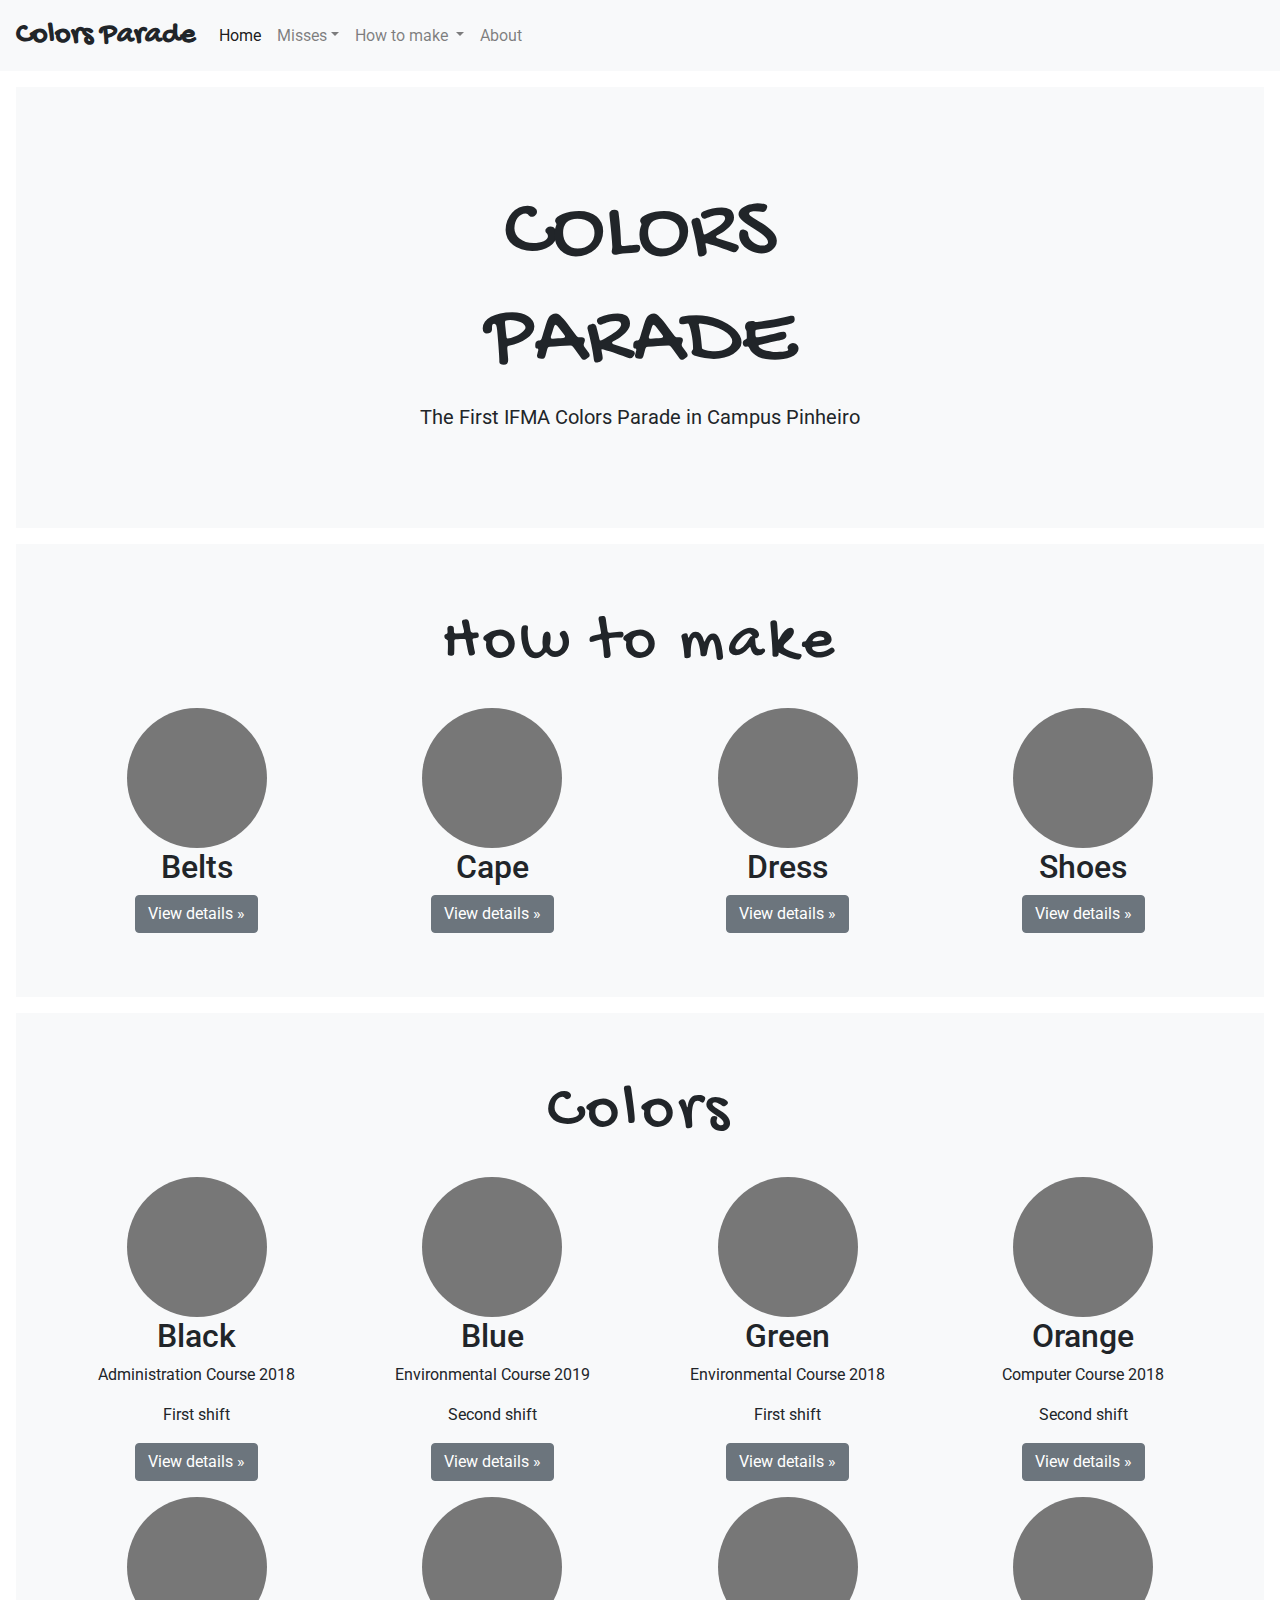
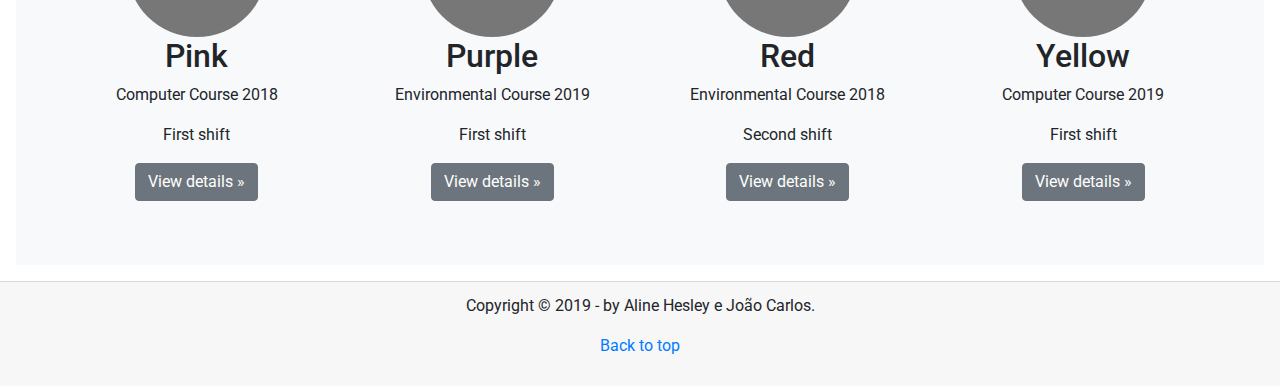
<file: index.html>
<!DOCTYPE html>
<html lang="en">

<head>
    <meta charset="UTF-8">
    <meta name="viewport" content="width=device-width, initial-scale=1.0">
    <meta http-equiv="X-UA-Compatible" content="ie=edge">
    <link rel="stylesheet" href="./style.css">
    <link href="https://fonts.googleapis.com/css?family=Roboto" rel="stylesheet">
    <link href="https://fonts.googleapis.com/css?family=Gochi+Hand" rel="stylesheet">
    <link rel="stylesheet" href="https://use.fontawesome.com/releases/v5.8.1/css/all.css" integrity="sha384-50oBUHEmvpQ+1lW4y57PTFmhCaXp0ML5d60M1M7uH2+nqUivzIebhndOJK28anvf" crossorigin="anonymous">
    <link rel="stylesheet" href="https://stackpath.bootstrapcdn.com/bootstrap/4.3.1/css/bootstrap.min.css" integrity="sha384-ggOyR0iXCbMQv3Xipma34MD+dH/1fQ784/j6cY/iJTQUOhcWr7x9JvoRxT2MZw1T" crossorigin="anonymous">
    <title>Colors Parade</title>
</head>

<body>
    <nav class="navbar navbar-expand-lg navbar-light bg-light">
        <a style="font-size: 30px" class="navbar-brand title"> Colors Parade</a>
        <button class="navbar-toggler" type="button" data-toggle="collapse" data-target="#navbarSupportedContent" aria-controls="navbarSupportedContent" aria-expanded="false" aria-label="Toggle navigation">
            <span class="navbar-toggler-icon"></span>
        </button>

        <div class="collapse navbar-collapse" id="navbarSupportedContent">
            <ul class="navbar-nav mr-auto">
                <li class="nav-item">
                    <a class="nav-link active" href="index.html"><i class="fas fa-home"></i> Home <span class="sr-only">(current)</span></a>
                </li>
                <!--Menu com as cores das misses-->
                <li class="nav-item dropdown">
                    <a class="nav-link dropdown-toggle" href="#" id="navbarDropdown" role="button" data-toggle="dropdown" aria-haspopup="true" aria-expanded="false">
                        <i class="fas fa-crown"></i> Misses</a>
                    <div class="dropdown-menu" aria-labelledby="navbarDropdown">
                        <a class="dropdown-item" href="black.html">Black</a>
                        <a class="dropdown-item" href="blue.html">Blue</a>
                        <a class="dropdown-item" href="green.html">Green</a>
                        <a class="dropdown-item" href="orange.html">Orange</a>
                        <a class="dropdown-item" href="pink.html">Pink</a>
                        <a class="dropdown-item" href="purple.html">Purple</a>
                        <a class="dropdown-item" href="red.html">Red</a>
                        <a class="dropdown-item" href="yellow.html">Yellow</a>
                    </div>
                </li>
                <!--Menu com o passo a passo das peças-->
                <li class="nav-item dropdown">
                    <a class="nav-link dropdown-toggle" href="#" id="navbarDropdown" role="button" data-toggle="dropdown" aria-haspopup="true" aria-expanded="false">
                        <i class="fas fa-pencil-ruler"></i> How to make
                    </a>
                    <div class="dropdown-menu" aria-labelledby="navbarDropdown">
                        <a class="dropdown-item" href="belts.html">Belts</a>
                        <a class="dropdown-item" href="cape.html">Cape</a>
                        <a class="dropdown-item" href="dress.html">Dress</a>
                        <a class="dropdown-item" href="shoes.html">Shoes</a>
                    </div>
                </li>
                <!--Menu - sobre-->
                <a class="nav-link" href="about.html"><i class="fas fa-bars"></i> About <span class="sr-only">(current)</span></a>
            </ul>
        </div>
    </nav>
    </div>

    <div class="position-relative overflow-hidden p-3 p-md-5 m-md-3 text-center bg-light">
        <div class="col-md-6 mx-auto my-5">
            <h1 class="display-2 title">COLORS PARADE</h1>
            <p class="lead font-weight-normal">The First IFMA Colors Parade in Campus Pinheiro</p>
        </div>
        <div class="product-device shadow-sm d-none d-md-block"></div>
        <div class="product-device product-device-2 shadow-sm d-none d-md-block"></div>
    </div>

    <div class="position-relative overflow-hidden p-3 p-md-5 m-md-3 text-center bg-light">
        <div class="col-md-6 mx-auto my-1">
            <p class="font">How to make</p>
        </div>
        <div class="row">
            <div class="col-lg-3">
                <svg class="bd-placeholder-img rounded-circle" width="140" height="140">
                    <rect width="100%" height="100%" fill="#777" />
                </svg>
                <h2>Belts</h2>
                <p><a class="btn btn-secondary" href="belts.html" role="button">View details &raquo;</a></p>
            </div>
            <div class="col-lg-3">
                <svg class="bd-placeholder-img rounded-circle" width="140" height="140">
                    <rect width="100%" height="100%" fill="#777" />
                </svg>
                <h2>Cape</h2>
                <p><a class="btn btn-secondary" href="cape.html" role="button">View details &raquo;</a></p>
            </div>
            <div class="col-lg-3">
                <svg class="bd-placeholder-img rounded-circle" width="140" height="140">
                    <rect width="100%" height="100%" fill="#777" />
                </svg>
                <h2>Dress</h2>
                <p><a class="btn btn-secondary" href="dress.html" role="button">View details &raquo;</a></p>
            </div>
            <div class="col-lg-3">
                <svg class="bd-placeholder-img rounded-circle" width="140" height="140">
                    <rect width="100%" height="100%" fill="#777" />
                </svg>
                <h2>Shoes</h2>
                <p><a class="btn btn-secondary" href="shoes.html" role="button">View details &raquo;</a></p>
            </div>
        </div>
        <div class="product-device shadow-sm d-none d-md-block"></div>
        <div class="product-device product-device-2 shadow-sm d-none d-md-block"></div>
    </div>

    <div class="position-relative overflow-hidden p-3 p-md-5 m-md-3 text-center bg-light">
        <div class="col-md-6 mx-auto my-1">
            <p class="font">Colors</p>
        </div>
        <div class="row">
            <div class="col-lg-3">
                <svg class="bd-placeholder-img rounded-circle" width="140" height="140">
                    <rect width="100%" height="100%" fill="#777" />
                </svg>
                <h2>Black</h2>
                <p>Administration Course 2018</p>
                <p>First shift</p>
                <p><a class="btn btn-secondary" href="black.html" role="button">View details &raquo;</a></p>
            </div>
            <div class="col-lg-3">
                <svg class="bd-placeholder-img rounded-circle" width="140" height="140">
                    <rect width="100%" height="100%" fill="#777" />
                </svg>
                <h2>Blue</h2>
                <p>Environmental Course 2019</p>
                <p>Second shift</p>
                <p><a class="btn btn-secondary" href="blue.html" role="button">View details &raquo;</a></p>
            </div>
            <div class="col-lg-3">
                <svg class="bd-placeholder-img rounded-circle" width="140" height="140">
                    <rect width="100%" height="100%" fill="#777" />
                </svg>
                <h2>Green</h2>
                <p>Environmental Course 2018</p>
                <p>First shift</p>
                <p><a class="btn btn-secondary" href="green.html" role="button">View details &raquo;</a></p>
            </div>
            <div class="col-lg-3">
                <svg class="bd-placeholder-img rounded-circle" width="140" height="140">
                    <rect width="100%" height="100%" fill="#777" />
                </svg>
                <h2>Orange</h2>
                <p>Computer Course 2018</p>
                <p>Second shift</p>
                <p><a class="btn btn-secondary" href="orange.html" role="button">View details &raquo;</a></p>
            </div>
            <div class="col-lg-3">
                <svg class="bd-placeholder-img rounded-circle" width="140" height="140">
                    <rect width="100%" height="100%" fill="#777" />
                </svg>
                <h2>Pink</h2>
                <p>Computer Course 2018</p>
                <p>First shift</p>
                <p><a class="btn btn-secondary" href="pink.html" role="button">View details &raquo;</a></p>
            </div>
            <div class="col-lg-3">
                <svg class="bd-placeholder-img rounded-circle" width="140" height="140">
                    <rect width="100%" height="100%" fill="#777" />
                </svg>
                <h2>Purple</h2>
                <p>Environmental Course 2019</p>
                <p>First shift</p>
                <p><a class="btn btn-secondary" href="purple.html" role="button">View details &raquo;</a></p>
            </div>
            <div class="col-lg-3">
                <svg class="bd-placeholder-img rounded-circle" width="140" height="140">
                    <rect width="100%" height="100%" fill="#777" />
                </svg>
                <h2>Red</h2>
                <p>Environmental Course 2018</p>
                <p>Second shift</p>
                <p><a class="btn btn-secondary" href="red.html" role="button">View details &raquo;</a></p>
            </div>
            <div class="col-lg-3">
                <svg class="bd-placeholder-img rounded-circle" width="140" height="140">
                    <rect width="100%" height="100%" fill="#777" />
                </svg>
                <h2>Yellow</h2>
                <p>Computer Course 2019</p>
                <p>First shift</p>
                <p><a class="btn btn-secondary" href="yellow.html" role="button">View details &raquo;</a></p>
            </div>
        </div>
        <div class="product-device shadow-sm d-none d-md-block"></div>
        <div class="product-device product-device-2 shadow-sm d-none d-md-block"></div>
    </div>
   </div>
    </body>
    <footer class="card-footer">
        <p style="text-align: center">Copyright &copy; 2019 - by Aline Hesley e João Carlos.</p>
        <p style="text-align: center"><a href="index.html">Back to top</a></p>
    </footer>
    <script src="https://code.jquery.com/jquery-3.3.1.slim.min.js" integrity="sha384-q8i/X+965DzO0rT7abK41JStQIAqVgRVzpbzo5smXKp4YfRvH+8abtTE1Pi6jizo" crossorigin="anonymous"></script>
    <script src="https://cdnjs.cloudflare.com/ajax/libs/popper.js/1.14.7/umd/popper.min.js" integrity="sha384-UO2eT0CpHqdSJQ6hJty5KVphtPhzWj9WO1clHTMGa3JDZwrnQq4sF86dIHNDz0W1" crossorigin="anonymous"></script>
    <script src="https://stackpath.bootstrapcdn.com/bootstrap/4.3.1/js/bootstrap.min.js" integrity="sha384-JjSmVgyd0p3pXB1rRibZUAYoIIy6OrQ6VrjIEaFf/nJGzIxFDsf4x0xIM+B07jRM" crossorigin="anonymous"></script>
</body>

</html>
</file>
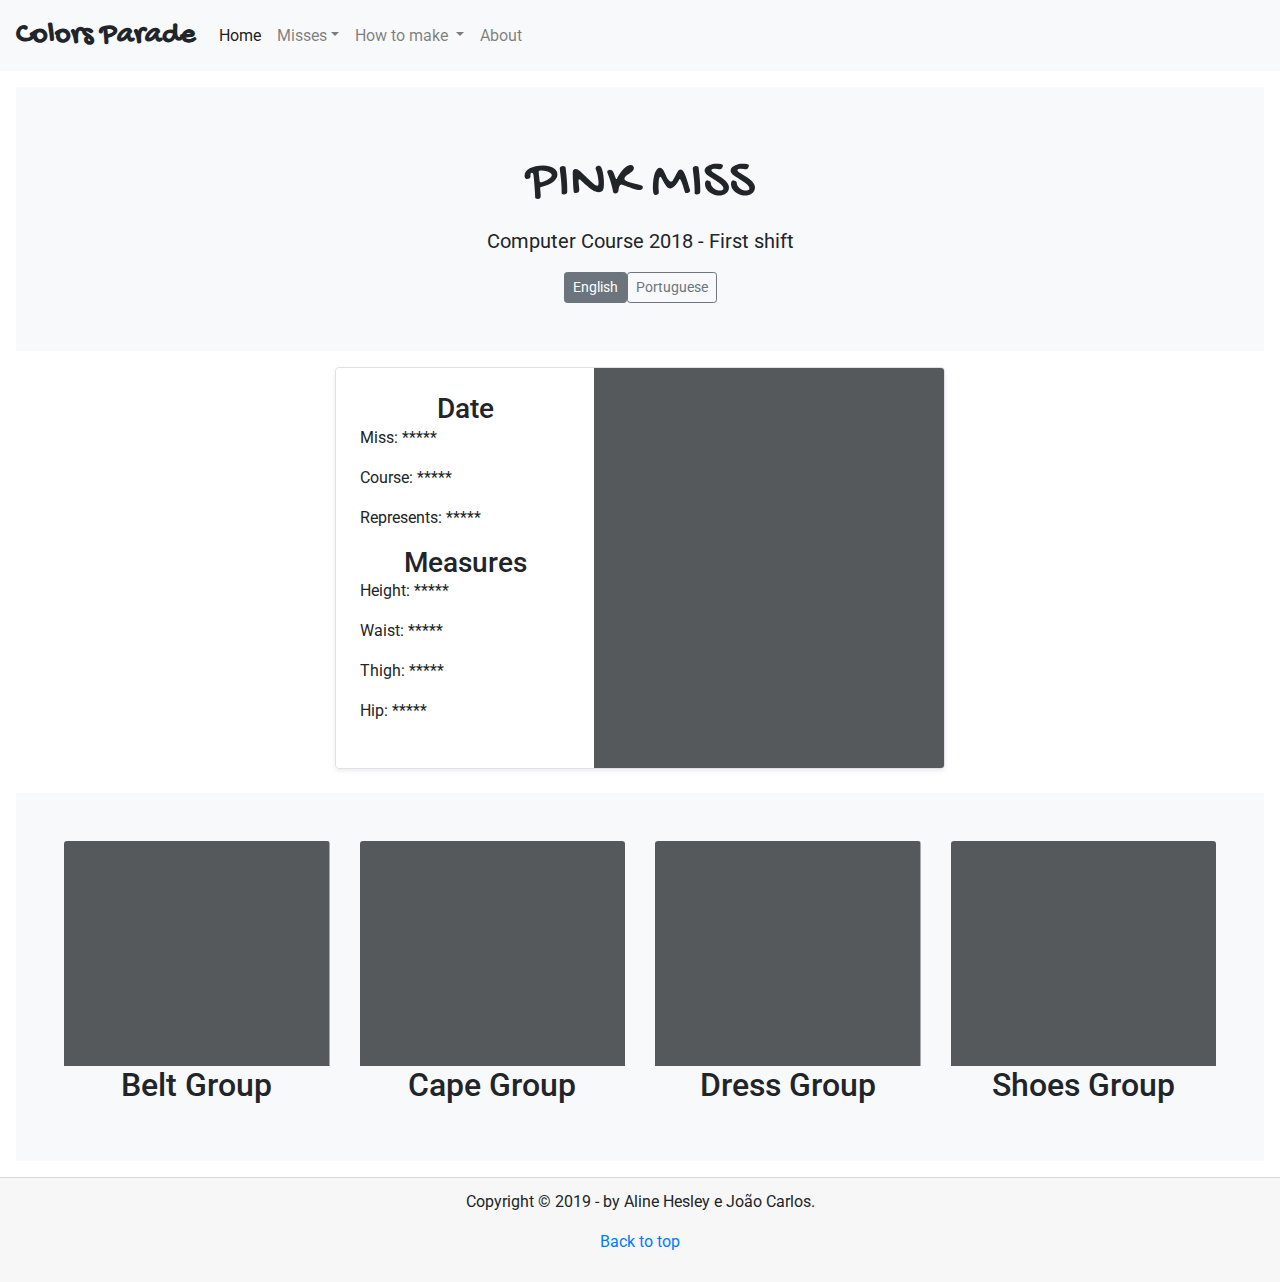
<file: pink.html>
<!DOCTYPE html>
<html lang="en">
<head>
    <meta charset="UTF-8">
    <meta name="viewport" content="width=device-width, initial-scale=1.0">
    <meta http-equiv="X-UA-Compatible" content="ie=edge">
    <link rel="stylesheet" href="./style.css">
    <link href="https://fonts.googleapis.com/css?family=Roboto" rel="stylesheet">
    <link href="https://fonts.googleapis.com/css?family=Gochi+Hand" rel="stylesheet">
    <link rel="stylesheet" href="https://use.fontawesome.com/releases/v5.8.1/css/all.css" integrity="sha384-50oBUHEmvpQ+1lW4y57PTFmhCaXp0ML5d60M1M7uH2+nqUivzIebhndOJK28anvf" crossorigin="anonymous">
    <link rel="stylesheet" href="https://stackpath.bootstrapcdn.com/bootstrap/4.3.1/css/bootstrap.min.css" integrity="sha384-ggOyR0iXCbMQv3Xipma34MD+dH/1fQ784/j6cY/iJTQUOhcWr7x9JvoRxT2MZw1T" crossorigin="anonymous">
    <title>Colors Parade</title>
</head>

<body>
    <nav class="navbar navbar-expand-lg navbar-light bg-light">
        <a style="font-size: 30px" class="navbar-brand title"> Colors Parade</a>
        <button class="navbar-toggler" type="button" data-toggle="collapse" data-target="#navbarSupportedContent" aria-controls="navbarSupportedContent" aria-expanded="false" aria-label="Toggle navigation">
            <span class="navbar-toggler-icon"></span>
        </button>

        <div class="collapse navbar-collapse" id="navbarSupportedContent">
            <ul class="navbar-nav mr-auto">
                <li class="nav-item">
                    <a class="nav-link active" href="index.html"><i class="fas fa-home"></i> Home <span class="sr-only">(current)</span></a>
                </li>
                <!--Menu com as cores das misses-->
                <li class="nav-item dropdown">
                    <a class="nav-link dropdown-toggle" href="#" id="navbarDropdown" role="button" data-toggle="dropdown" aria-haspopup="true" aria-expanded="false">
                        <i class="fas fa-crown"></i> Misses</a>
                    <div class="dropdown-menu" aria-labelledby="navbarDropdown">
                        <a class="dropdown-item" href="black.html">Black</a>
                        <a class="dropdown-item" href="blue.html">Blue</a>
                        <a class="dropdown-item" href="green.html">Green</a>
                        <a class="dropdown-item" href="orange.html">Orange</a>
                        <a class="dropdown-item" href="pink.html">Pink</a>
                        <a class="dropdown-item" href="purple.html">Purple</a>
                        <a class="dropdown-item" href="red.html">Red</a>
                        <a class="dropdown-item" href="yellow.html">Yellow</a>
                    </div>
                </li>
                <!--Menu com o passo a passo das peças-->
                <li class="nav-item dropdown">
                    <a class="nav-link dropdown-toggle" href="#" id="navbarDropdown" role="button" data-toggle="dropdown" aria-haspopup="true" aria-expanded="false">
                        <i class="fas fa-pencil-ruler"></i> How to make
                    </a>
                    <div class="dropdown-menu" aria-labelledby="navbarDropdown">
                        <a class="dropdown-item" href="belts.html">Belts</a>
                        <a class="dropdown-item" href="cape.html">Cape</a>
                        <a class="dropdown-item" href="dress.html">Dress</a>
                        <a class="dropdown-item" href="shoes.html">Shoes</a>
                    </div>
                </li>
                <!--Menu - sobre-->
                <a class="nav-link" href="about.html"><i class="fas fa-bars"></i> About <span class="sr-only">(current)</span></a>
            </ul>
        </div>
    </nav>
    <div class="position-relative overflow-hidden p-3 p-md-5 m-md-3 text-center bg-light">
        <div class="col-md-6 mx-auto my-3">
            <h1 class="display-4 title">PINK MISS</h1>
            <p class="lead font-weight-normal">Computer Course 2018 - First shift</p>
        </div>
        <div class="product-device shadow-sm d-none d-md-block"></div>
        <div class="btn-group">
            <a href="pink.html">
                <button type="button" class="btn btn-sm btn-outline-secondary active">English</button>
            </a>
            <a href="#">
                <button type="button" class="btn btn-sm btn-outline-secondary">Portuguese</button>
            </a>
        </div>
        <div class="product-device product-device-2 shadow-sm d-none d-md-block"></div>
    </div>
    <div class="col-md-6 centralizado ">
        <div class="row no-gutters border rounded overflow-hidden flex-md-row mb-4 shadow-sm h-md-250 position-relative">
            <div class="col p-4 d-flex flex-column position-static">
                <h3 class="mb-0 text-center">Date</h3>
                <p>Miss: *****</p>
                <p>Course: *****</p>
                <p>Represents: *****</p>
                <h3 class="mb-0 text-center">Measures</h3>
                <p>Height: *****</p>
                <p>Waist: *****</p>
                <p>Thigh: *****</p>
                <p>Hip: *****</p>
            </div>
            <div class="col-auto d-none d-lg-block">
                <svg class="bd-placeholder-img" width="350" height="400">
                    <rect width="100%" height="100%" fill="#55595c" />
                </svg>
            </div>
        </div>
    </div>
 <div class="position-relative overflow-hidden p-3 p-md-5 m-md-3 text-center bg-light">
        <div class="row">
            <div class="col-lg-3">
                <svg class="bd-placeholder-img card-img-top" width="100%" height="225">
                    <rect width="100%" height="100%" fill="#55595c" />
                </svg>
                <h2>Belt Group</h2>
            </div>
            <div class="col-lg-3">
                <svg class="bd-placeholder-img card-img-top" width="100%" height="225">
                    <rect width="100%" height="100%" fill="#55595c" />
                </svg>
                <h2>Cape Group</h2>
            </div>
            <div class="col-lg-3">
                <svg class="bd-placeholder-img card-img-top" width="100%" height="225">
                    <rect width="100%" height="100%" fill="#55595c" />
                </svg>
                <h2>Dress Group</h2>
            </div>
            <div class="col-lg-3">
                <svg class="bd-placeholder-img card-img-top" width="100%" height="225">
                    <rect width="100%" height="100%" fill="#55595c" />
                </svg>
                <h2>Shoes Group</h2>
            </div>
        </div>
        <div class="product-device shadow-sm d-none d-md-block"></div>
        <div class="product-device product-device-2 shadow-sm d-none d-md-block"></div>
    </div>
  <footer class="card-footer">
     <p style = "text-align: center">Copyright &copy; 2019 - by Aline Hesley e João Carlos.</p>
     <p style = "text-align: center"><a href="index.html">Back to top</a></p>
   </footer>
    <script src="https://code.jquery.com/jquery-3.3.1.slim.min.js" integrity="sha384-q8i/X+965DzO0rT7abK41JStQIAqVgRVzpbzo5smXKp4YfRvH+8abtTE1Pi6jizo" crossorigin="anonymous"></script>
    <script src="https://cdnjs.cloudflare.com/ajax/libs/popper.js/1.14.7/umd/popper.min.js" integrity="sha384-UO2eT0CpHqdSJQ6hJty5KVphtPhzWj9WO1clHTMGa3JDZwrnQq4sF86dIHNDz0W1" crossorigin="anonymous"></script>
    <script src="https://stackpath.bootstrapcdn.com/bootstrap/4.3.1/js/bootstrap.min.js" integrity="sha384-JjSmVgyd0p3pXB1rRibZUAYoIIy6OrQ6VrjIEaFf/nJGzIxFDsf4x0xIM+B07jRM" crossorigin="anonymous"></script>
  </body>
</html>
</file>
<file: style.css>
.title{
    font-family: 'Gochi Hand', cursive;
    font-weight: bold;
}
.font{
    font-size: 4em;
    font-family: 'Gochi Hand', cursive;
    letter-spacing: 4px;
}
.left{
    float:left;
}
.capa{
    background-image: url(dress_03.jpg);
    background-repeat: no-repeat;
    background-position: right top;
    background-size: cover;
}
.capa-howtomake{
    background-image: url(howtomake.jpg);
    background-repeat: no-repeat;
    background-position: right top;
    background-size: cover;
}
.menu-nav-color{
    color: #E0FFFF;
}
.centralizado {
    margin: 0 auto;
}
</file>
